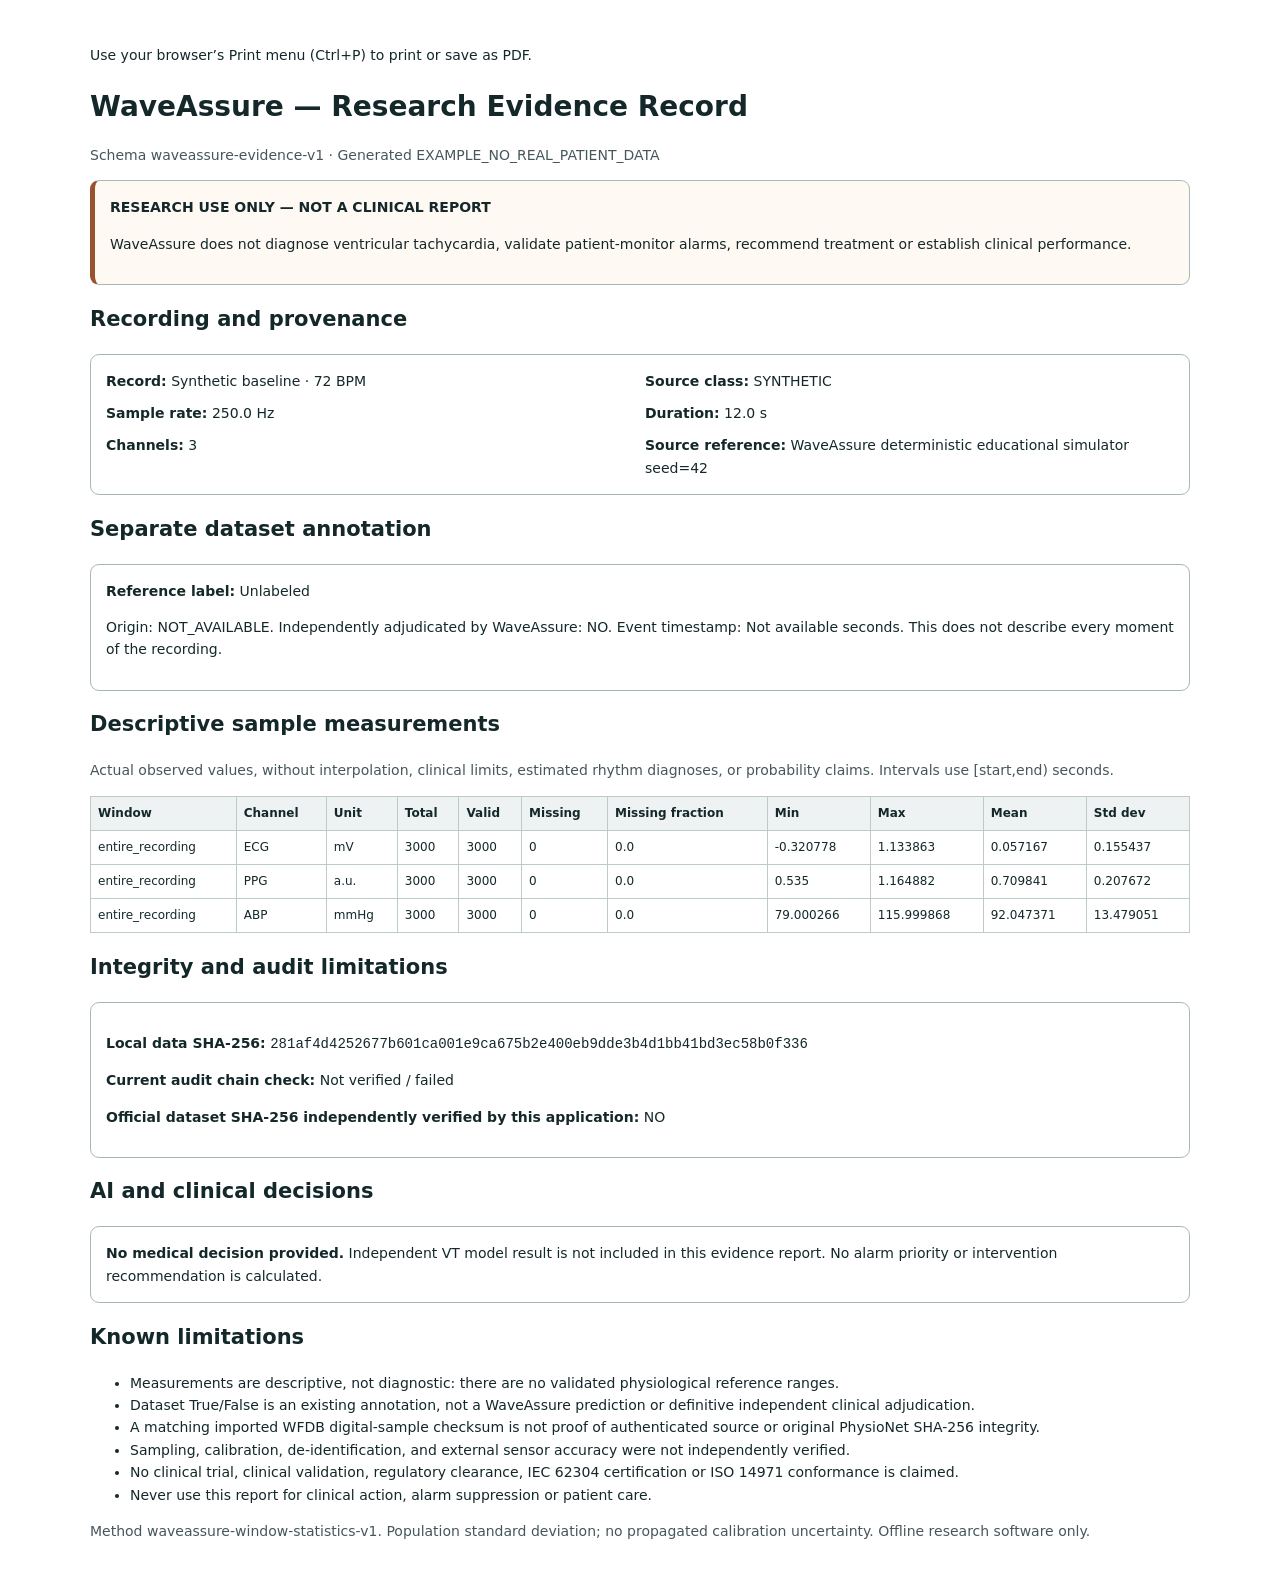
<file: reports/SYNTHETIC_EXAMPLE_PRINTABLE.html>
<!doctype html><html lang="en"><head><meta charset="utf-8"><title>WaveAssure research evidence SYNTHETI</title>
<style>body{font:14px/1.6 system-ui,Arial,sans-serif;max-width:1100px;margin:auto;padding:30px;color:#14282a}h1{margin-bottom:0}.box{border:1px solid #a7b8b5;border-radius:9px;padding:15px;margin:14px 0}.critical{border-left:5px solid #96532e;background:#fff9f3}.grid{display:grid;grid-template-columns:1fr 1fr;gap:10px}.small{color:#46575a}table{border-collapse:collapse;width:100%;font-size:12px}th,td{text-align:left;vertical-align:top;border:1px solid #bccbc8;padding:7px}th{background:#eef2f2}.scroll{overflow-x:auto}code{overflow-wrap:anywhere}@media print{body{padding:0}.no-print{display:none} .box{break-inside:avoid}}</style></head>
<body><div class="no-print"><p>Use your browser’s Print menu (Ctrl+P) to print or save as PDF.</p></div>
<h1>WaveAssure — Research Evidence Record</h1>
<p class="small">Schema waveassure-evidence-v1 · Generated EXAMPLE_NO_REAL_PATIENT_DATA</p>
<div class="box critical"><strong>RESEARCH USE ONLY — NOT A CLINICAL REPORT</strong><p>WaveAssure does not diagnose ventricular tachycardia, validate patient-monitor alarms, recommend treatment or establish clinical performance.</p></div>
<h2>Recording and provenance</h2><div class="box grid"><div><b>Record:</b> Synthetic baseline · 72 BPM</div><div><b>Source class:</b> SYNTHETIC</div><div><b>Sample rate:</b> 250.0 Hz</div><div><b>Duration:</b> 12.0 s</div><div><b>Channels:</b> 3</div><div><b>Source reference:</b> WaveAssure deterministic educational simulator seed=42</div></div>
<h2>Separate dataset annotation</h2><div class="box"><b>Reference label:</b> Unlabeled<p>Origin: NOT_AVAILABLE. Independently adjudicated by WaveAssure: NO. Event timestamp: Not available seconds. This does not describe every moment of the recording.</p></div>
<h2>Descriptive sample measurements</h2><p class="small">Actual observed values, without interpolation, clinical limits, estimated rhythm diagnoses, or probability claims. Intervals use [start,end) seconds.</p>
<div class="scroll"><table><thead><tr><th>Window</th><th>Channel</th><th>Unit</th><th>Total</th><th>Valid</th><th>Missing</th><th>Missing fraction</th><th>Min</th><th>Max</th><th>Mean</th><th>Std dev</th></tr></thead><tbody><tr><td>entire_recording</td><td>ECG</td><td>mV</td><td>3000</td><td>3000</td><td>0</td><td>0.0</td><td>-0.320778</td><td>1.133863</td><td>0.057167</td><td>0.155437</td></tr><tr><td>entire_recording</td><td>PPG</td><td>a.u.</td><td>3000</td><td>3000</td><td>0</td><td>0.0</td><td>0.535</td><td>1.164882</td><td>0.709841</td><td>0.207672</td></tr><tr><td>entire_recording</td><td>ABP</td><td>mmHg</td><td>3000</td><td>3000</td><td>0</td><td>0.0</td><td>79.000266</td><td>115.999868</td><td>92.047371</td><td>13.479051</td></tr></tbody></table></div>
<h2>Integrity and audit limitations</h2><div class="box"><p><b>Local data SHA-256:</b> <code>281af4d4252677b601ca001e9ca675b2e400eb9dde3b4d1bb41bd3ec58b0f336</code></p><p><b>Current audit chain check:</b> Not verified / failed</p><p><b>Official dataset SHA-256 independently verified by this application:</b> NO</p></div>
<h2>AI and clinical decisions</h2><div class="box"><b>No medical decision provided.</b> Independent VT model result is not included in this evidence report. No alarm priority or intervention recommendation is calculated.</div>
<h2>Known limitations</h2><ul><li>Measurements are descriptive, not diagnostic: there are no validated physiological reference ranges.</li><li>Dataset True/False is an existing annotation, not a WaveAssure prediction or definitive independent clinical adjudication.</li><li>A matching imported WFDB digital-sample checksum is not proof of authenticated source or original PhysioNet SHA-256 integrity.</li><li>Sampling, calibration, de-identification, and external sensor accuracy were not independently verified.</li><li>No clinical trial, clinical validation, regulatory clearance, IEC 62304 certification or ISO 14971 conformance is claimed.</li><li>Never use this report for clinical action, alarm suppression or patient care.</li></ul><p class="small">Method waveassure-window-statistics-v1. Population standard deviation; no propagated calibration uncertainty. Offline research software only.</p></body></html>
</file>
